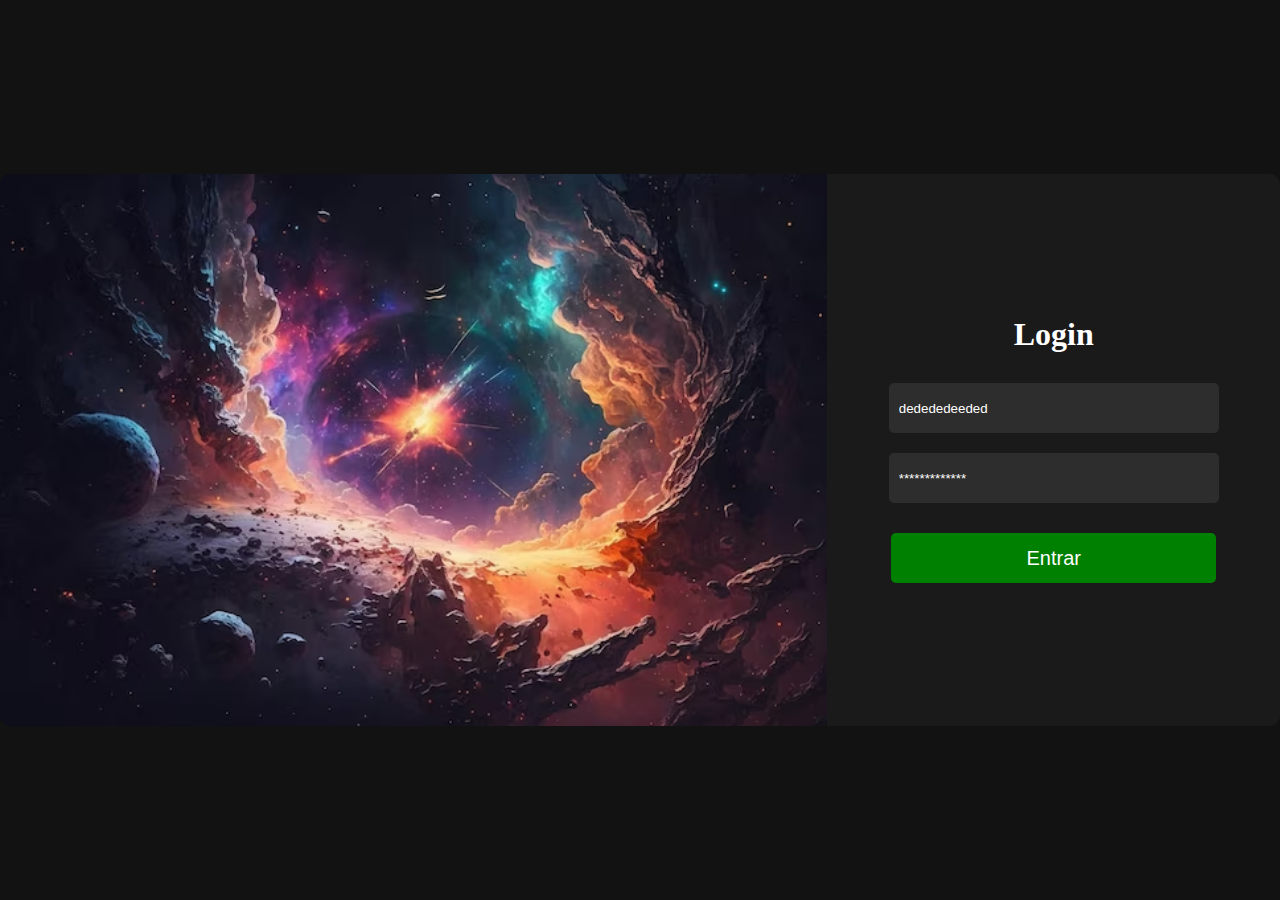
<file: Atividade login/index.html>
<!DOCTYPE html>
<html lang="en">
<head>
    <meta charset="UTF-8">
    <meta name="viewport" content="width=device-width, initial-scale=1.0">
    <title>Página de login</title>
    <link rel="stylesheet" href="./style.css">
</head>
<body>
    <main>
        <img src="./nebulosa.avif" alt="">
        <form action="">
            <h1>Login</h1>
            <input type="email" placeholder="dedededeeded">
            <input type="password" placeholder="*************">
            <a href="">
                <button>Entrar</button>
            </a>
        </form>
    </main>
</body>
</html>
</file>
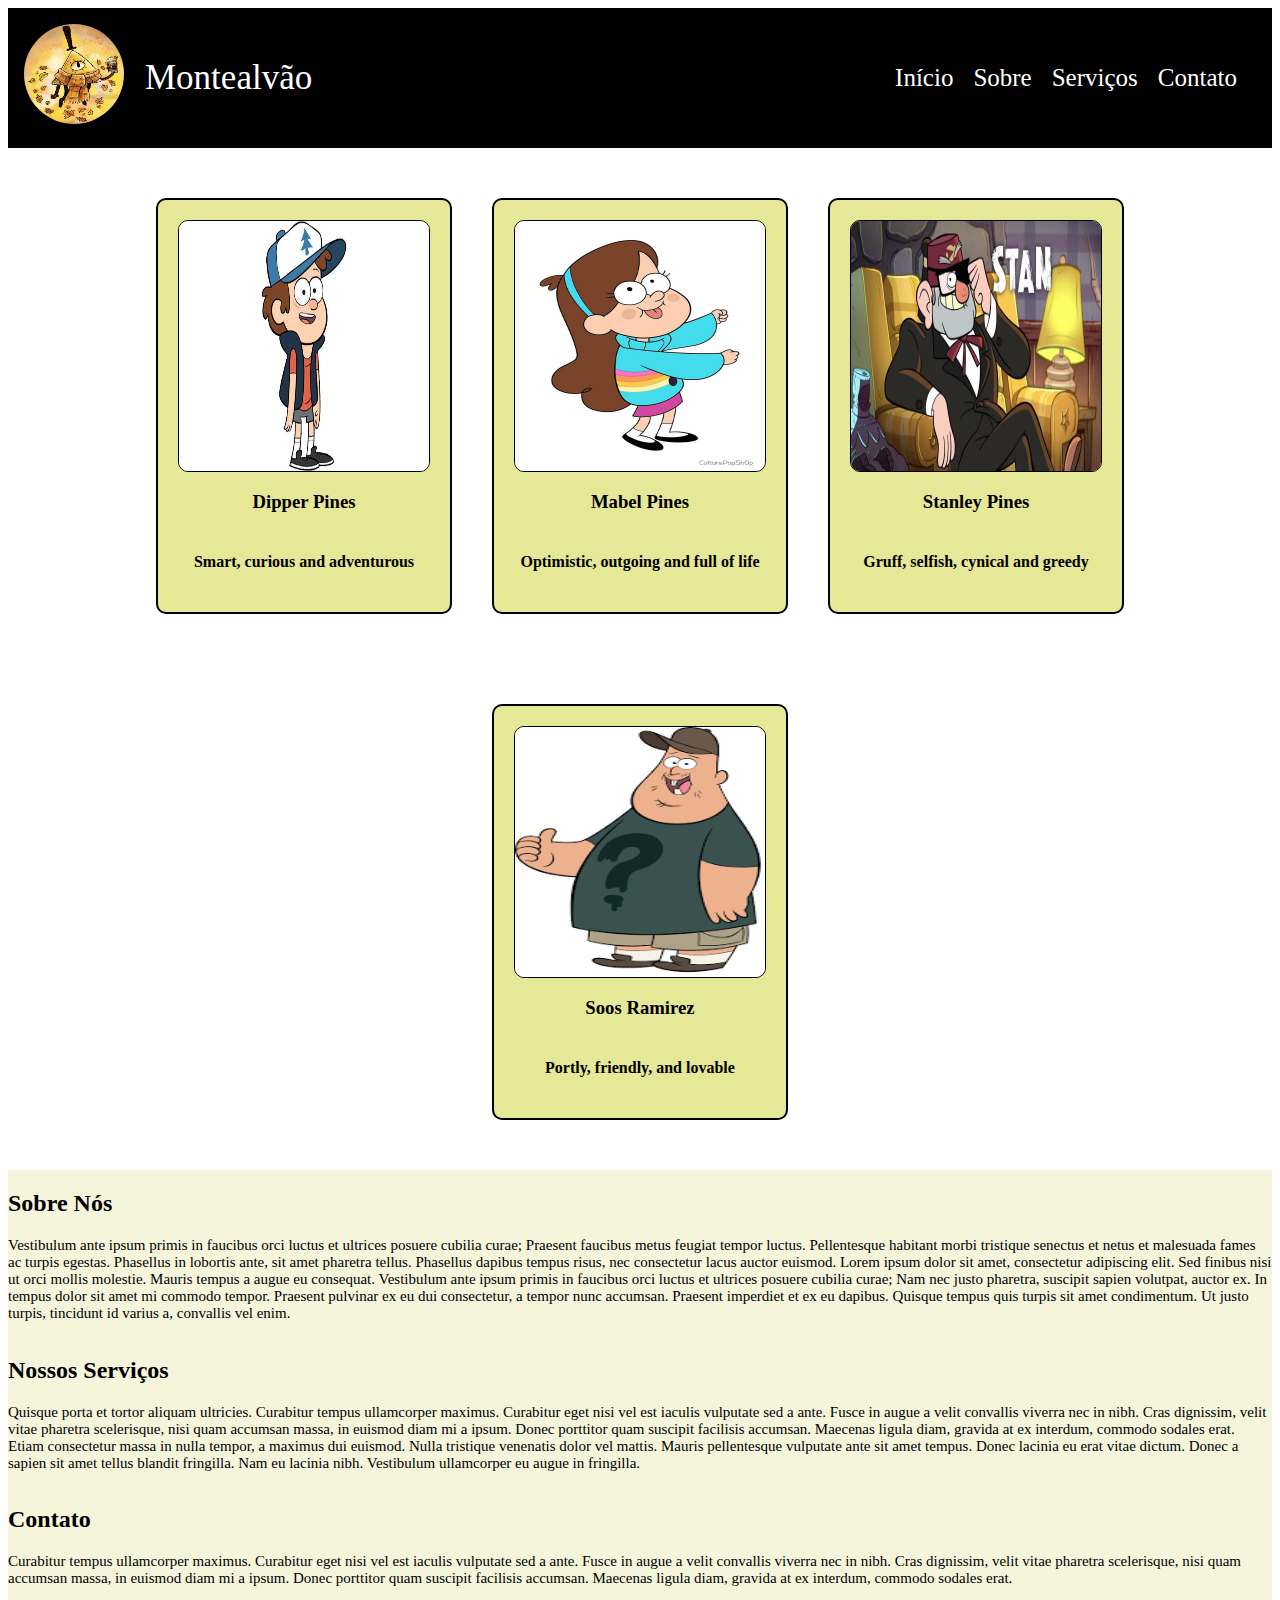
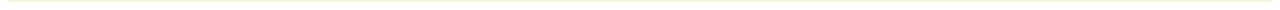
<file: Atividade site/website.html>
<!DOCTYPE html>
<html lang="en">
<head>
    <meta charset="UTF-8">
    <meta name="viewport" content="width=device-width, initial-scale=1.0">
    <title>Comunidade preguiçosa</title>
    <link rel="stylesheet" href="./style.css">
</head>
<body>
    
    <header class="header">
        <div class="logo">
            <img src="./bill logo.jpg" alt="bill cipher">
            <p>Montealvão</p>
        </div>
        <div class="items">
            <a href="">Início</a>
            <a href="">Sobre</a>
            <a href="">Serviços</a>
            <a href="">Contato</a>
        </div>
    </header>
    
    <section class="section">
        <div class="images">
            <img src="./Dipper.jpg" alt="">
            <h3>Dipper Pines</h3>
            <h4>Smart, curious and adventurous</h4>
        </div>
        <div class="images">
            <img src="./Mabel.jpg" alt="">
            <h3>Mabel Pines</h3>
            <h4>Optimistic, outgoing and full of life</h4>
        </div>
        <div class="images">
            <img src="./Stanley.webp" alt="">
            <h3>Stanley Pines</h3>
            <h4>Gruff, selfish, cynical and greedy</h4>
        </div>
        <div class="images">
            <img src="./Soos.png" alt="">
            <h3>Soos Ramirez</h3>
            <h4>Portly, friendly, and lovable</h4>
        </div>
    </section>

    <footer>
        <div class="text">
            <h2>Sobre Nós</h2>
            <p>Vestibulum ante ipsum primis in faucibus orci luctus et ultrices posuere cubilia curae; Praesent faucibus metus feugiat tempor luctus. Pellentesque habitant morbi tristique senectus et netus et malesuada fames ac turpis egestas. Phasellus in lobortis ante, sit amet pharetra tellus. Phasellus dapibus tempus risus, nec consectetur lacus auctor euismod. Lorem ipsum dolor sit amet, consectetur adipiscing elit. Sed finibus nisi ut orci mollis molestie. Mauris tempus a augue eu consequat. Vestibulum ante ipsum primis in faucibus orci luctus et ultrices posuere cubilia curae; Nam nec justo pharetra, suscipit sapien volutpat, auctor ex. In tempus dolor sit amet mi commodo tempor. Praesent pulvinar ex eu dui consectetur, a tempor nunc accumsan. Praesent imperdiet et ex eu dapibus. Quisque tempus quis turpis sit amet condimentum. Ut justo turpis, tincidunt id varius a, convallis vel enim.</p>
        </div>
        <div class="text">
            <h2>Nossos Serviços</h2>
            <p>Quisque porta et tortor aliquam ultricies. Curabitur tempus ullamcorper maximus. Curabitur eget nisi vel est iaculis vulputate sed a ante. Fusce in augue a velit convallis viverra nec in nibh. Cras dignissim, velit vitae pharetra scelerisque, nisi quam accumsan massa, in euismod diam mi a ipsum. Donec porttitor quam suscipit facilisis accumsan. Maecenas ligula diam, gravida at ex interdum, commodo sodales erat. Etiam consectetur massa in nulla tempor, a maximus dui euismod. Nulla tristique venenatis dolor vel mattis. Mauris pellentesque vulputate ante sit amet tempus. Donec lacinia eu erat vitae dictum. Donec a sapien sit amet tellus blandit fringilla. Nam eu lacinia nibh. Vestibulum ullamcorper eu augue in fringilla.</p>
        </div>
        <div class="text">
            <h2>Contato</h2>
            <p>Curabitur tempus ullamcorper maximus. Curabitur eget nisi vel est iaculis vulputate sed a ante. Fusce in augue a velit convallis viverra nec in nibh. Cras dignissim, velit vitae pharetra scelerisque, nisi quam accumsan massa, in euismod diam mi a ipsum. Donec porttitor quam suscipit facilisis accumsan. Maecenas ligula diam, gravida at ex interdum, commodo sodales erat.</p>
        </div>
    </footer>

</body>
</html>
</file>
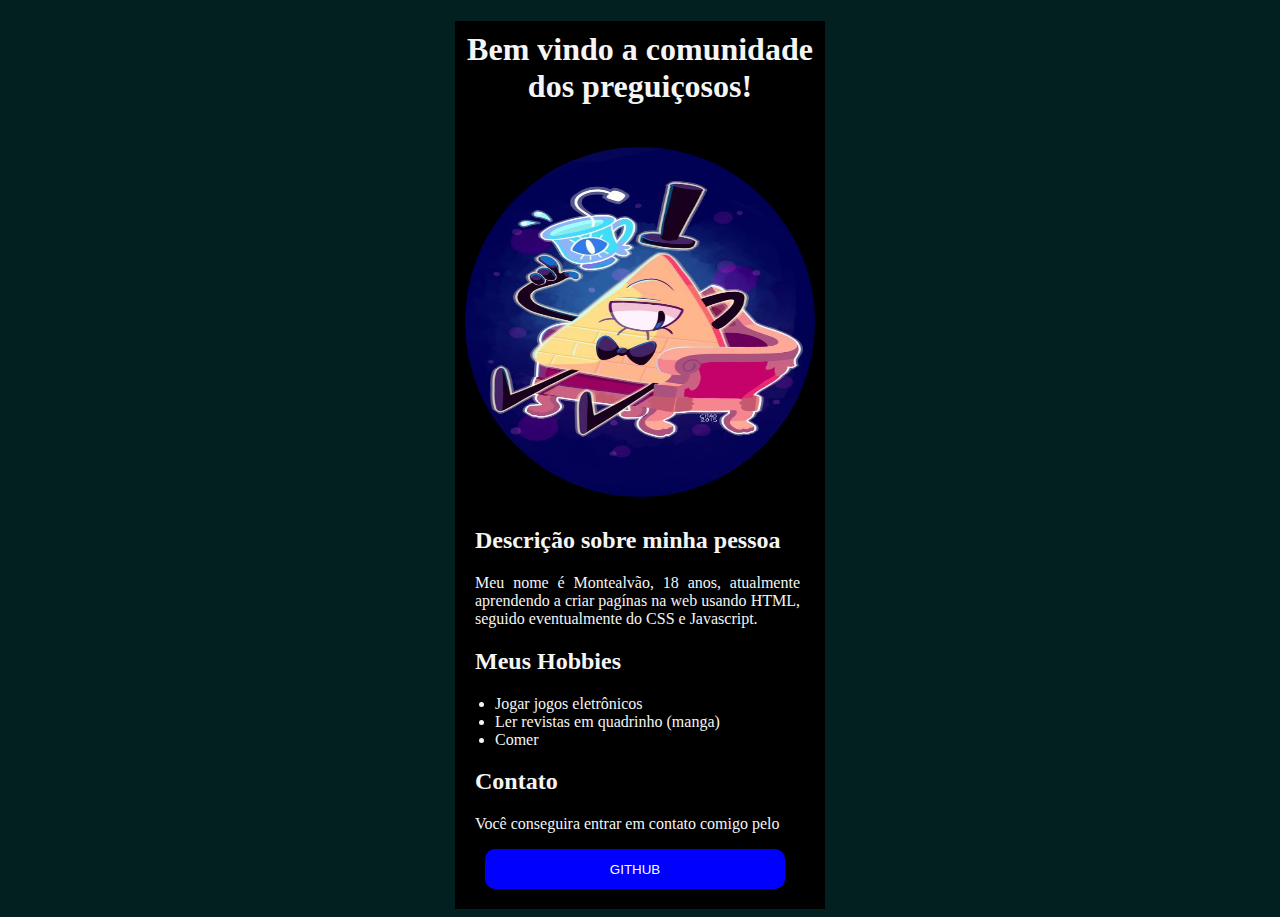
<file: Atividade/mim.html>
<!DOCTYPE html>
<html lang="en">
<head>
    <meta charset="UTF-8">
    <meta name="viewport" content="width=device-width, initial-scale=1.0">
    <title>Euzinho</title>
    <link rel="stylesheet" href="styles.css">
    <link href="https://fonts.googleapis.com/css2?family=Jacques+Francois+Shadow&family=Macondo+Swash+Caps&display=swap" rel="stylesheet">
</head>
<body>
    <div>
        <h1>Bem vindo a comunidade dos preguiçosos!</h1>
        <img src="bill.jpg" alt="">
        <h2>Descrição sobre minha pessoa</h2>
        <p>Meu nome é Montealvão, 18 anos, atualmente aprendendo a criar pagínas na web usando HTML, seguido eventualmente do CSS e Javascript.</p>
        <h2>Meus Hobbies</h2>
        <ul>
            <li>Jogar jogos eletrônicos</li>
            <li>Ler revistas em quadrinho (manga)</li>
            <li>Comer</li>
        </ul>
        <h2>Contato</h2>
        <p>Você conseguira entrar em contato comigo pelo</p>
        <a href="https://github.com/Floquers" target="_blank">
        <button>GITHUB</button>
        </a>
    </div>
</body>
</html>
</file>
<file: Atividade login/style.css>
*{
    padding: 0;
    margin: 0;
}



html{
    color-scheme: dark;
}

body{
    min-height: 100vh;
    display: flex;
    justify-content: center ;
    align-items: center;
}
main{
    display: flex;
}

form{
    justify-content: center ;
    align-items: center;
    background-color: rgb(27, 26, 26);
    color: white;
    display: flex;
    flex-direction: column;
    gap: 20px;
    border-top-right-radius: 10px;
    border-bottom-right-radius: 10px;
    width: 700px;
}

img{
    width: 100%;
    border-top-left-radius: 10px;
    border-bottom-left-radius: 10px;
}

button{
    margin-top: 10px;
    font-size: 20px;
    height: 50px;
    width: 325px;
    border-radius: 5px;
    border: none;
    background-color: green;
    cursor: pointer;
}

input{
    background-color: rgb(46, 45, 45);
    height: 50px;
    width: 320px;
    border-radius: 5px;
    border: none;
    padding-left: 10px;
}

h1{
    margin-bottom: 10px;
}

::placeholder{
    color: white;
}
</file>
<file: Atividade site/style.css>
.header img{
    height: 100px;
    width: 100px;
    border-radius: 100%;
}
img{
    height: 250px;
    width: 250px;
    border-radius: 10px;
    border: 1px solid black;
}

.header{
    display: flex;
    justify-content: space-between;
    background-color: black;
    padding: 15px;
}

.logo, .logo p{
    display: flex;
    gap: 20px;
    color: white;
    font-size: 35px;
}

.items{
    display: flex;
    gap: 20px;
    padding: 20px;
    font-size: 25px;
    align-items: center;
}

p{
    font-size: 15px;
}

a{
    color: white;
    text-decoration: none;
}

.section{
    display: flex;
    flex-wrap: wrap;
    justify-content: center;
    gap: 40px;
}

.images{
    margin-top: 50px;
    display: flex;
    flex-wrap: wrap;
    justify-content: center;
    flex-direction: column;
    border: 2px solid black;
    align-items: center;
    border-radius: 10px;
    background-color: rgb(230, 231, 151);
    padding: 20px;
}

footer{
    display: flex;
    background-color: beige;
    flex-direction: column;
    margin-top: 50px;
    border-top: px solid  black;
}
</file>
<file: Atividade/styles.css>
div{
    width: 370px;
    margin-left: auto;
    margin-right: auto;
    background-color: black;
    color: whitesmoke;
}

body img{
    vertical-align: middle;
    width: 350px;
    height: 350px;
    border-radius: 100%;
    padding: 10px;
}

body{
    background-color: rgb(3, 32, 32);
}

button{
    width: 300px;
    height: 40px;
    margin-left: 30px;
    text-align: center;
    margin-bottom: 20px;
    border-radius: 10px;
    background-color: blue;
    border: none;
    cursor: pointer;
    color: white;
}

a{
    color: white;
    text-decoration: none;
}

p{
    text-align: justify;
    padding: 0px 25px 0px 20px;

}

h1{
    text-align: center;
    padding: 10px;
}

h2{
    text-indent: 20px;
}
</file>
